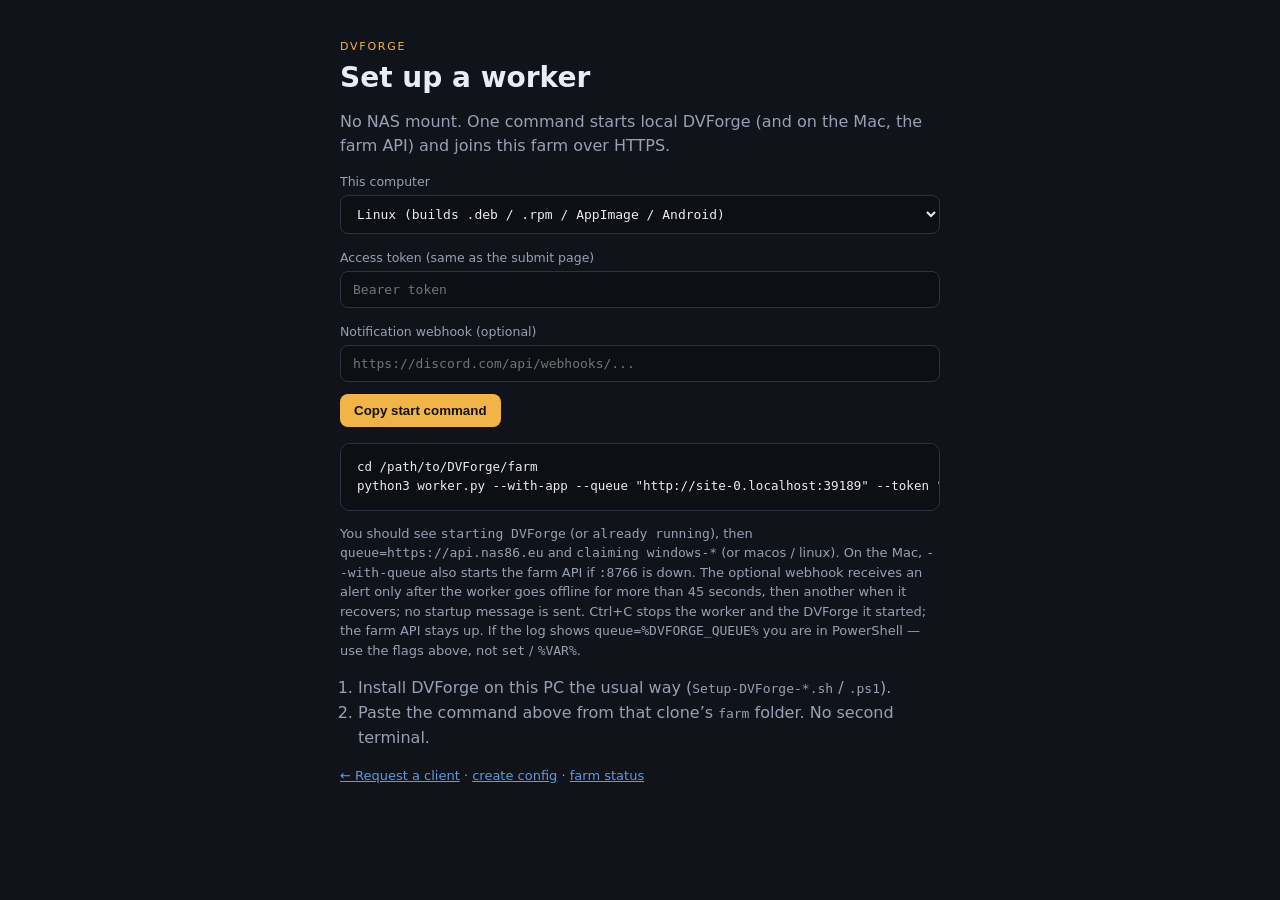
<file: farm/public/join.html>
<!DOCTYPE html>
<html lang="en">
<head>
<meta charset="UTF-8">
<meta name="viewport" content="width=device-width, initial-scale=1">
<title>DVForge — set up a worker</title>
<style>
:root {
  --bg:#10131a; --panel:#171b24; --line:#2b3342;
  --ink:#e8edf5; --dim:#97a1b3; --faint:#626d80;
  --amber:#f2b447; --steel:#5e9be0;
  --sans: system-ui,-apple-system,"Segoe UI",Roboto,sans-serif;
  --mono: ui-monospace,"SF Mono",Menlo,Consolas,monospace;
}
* { box-sizing: border-box; }
body { margin:0; min-height:100vh; background:var(--bg); color:var(--ink); font-family:var(--sans); }
.wrap { max-width: 640px; margin: 0 auto; padding: 40px 20px 80px; }
.brand { font-size:11px; letter-spacing:.16em; text-transform:uppercase; color:var(--amber); }
h1 { font-size:28px; margin:8px 0; }
.lede { color:var(--dim); line-height:1.5; }
label { display:block; font-size:12.5px; color:var(--dim); margin:16px 0 0; }
select, input {
  width:100%; margin-top:6px; padding:10px 12px; background:#0c0f14;
  border:1px solid var(--line); border-radius:8px; color:var(--ink);
  font-family:var(--mono); font-size:13px;
}
pre {
  margin-top:16px; padding:14px 16px; background:#0c0f14; border:1px solid var(--line);
  border-radius:10px; overflow:auto; font-family:var(--mono); font-size:12.5px; line-height:1.5;
}
.btn { margin-top:12px; padding:9px 14px; border:0; border-radius:8px; background:var(--amber); color:#10131a; font-weight:700; cursor:pointer; }
a { color:var(--steel); }
.hint { font-size:13px; color:var(--dim); line-height:1.5; }
ol { color:var(--dim); line-height:1.55; padding-left:18px; }
</style>
</head>
<body>
<div class="wrap">
  <div class="brand">DVForge</div>
  <h1>Set up a worker</h1>
  <p class="lede">No NAS mount. One command starts local DVForge (and on the Mac, the farm API) and joins this farm over HTTPS.</p>

  <label>This computer
    <select id="os">
      <option value="linux">Linux (builds .deb / .rpm / AppImage / Android)</option>
      <option value="windows">Windows (builds .exe / .msi)</option>
      <option value="mac">macOS (builds .dmg)</option>
    </select>
  </label>
  <label>Access token (same as the submit page)
    <input id="token" type="password" autocomplete="off" placeholder="Bearer token">
  </label>
  <label>Notification webhook (optional)
    <input id="webhook" type="url" autocomplete="off" placeholder="https://discord.com/api/webhooks/...">
  </label>
  <button class="btn" type="button" id="copy">Copy start command</button>

  <pre id="cmd"></pre>
  <p class="hint">You should see <code>starting DVForge</code> (or <code>already running</code>), then <code>queue=https://api.nas86.eu</code> and <code>claiming windows-*</code> (or macos / linux). On the Mac, <code>--with-queue</code> also starts the farm API if <code>:8766</code> is down. The optional webhook receives an alert only after the worker goes offline for more than 45 seconds, then another when it recovers; no startup message is sent. Ctrl+C stops the worker and the DVForge it started; the farm API stays up. If the log shows <code>queue=%DVFORGE_QUEUE%</code> you are in PowerShell — use the flags above, not <code>set</code> / <code>%VAR%</code>.</p>

  <ol>
    <li>Install DVForge on this PC the usual way (<code>Setup-DVForge-*.sh</code> / <code>.ps1</code>).</li>
    <li>Paste the command above from that clone’s <code>farm</code> folder. No second terminal.</li>
  </ol>
  <p class="hint"><a href="/">← Request a client</a> · <a href="/config">create config</a> · <a href="/status">farm status</a></p>
</div>
<script>
const $ = s => document.querySelector(s);
const ua = navigator.userAgent;
if (/Windows/i.test(ua)) $("#os").value = "windows";
else if (/Mac/i.test(ua)) $("#os").value = "mac";
else $("#os").value = "linux";
try { $("#token").value = sessionStorage.getItem("farmToken") || ""; } catch (e) {}

function cmd() {
  const origin = location.origin;
  const token = ($("#token").value || "").trim() || "YOUR_TOKEN";
  const webhook = ($("#webhook").value || "").trim();
  const webhookArg = webhook ? " --notification-webhook \"" + webhook + "\"" : "";
  const os = $("#os").value;
  // Pass URL/token as flags so PowerShell and cmd.exe both work
  // (`set VAR=` / `%VAR%` is cmd-only and stays literal in PowerShell).
  if (os === "windows") {
    return "cd C:\\DVForge\\farm\r\n" +
      "python worker.py --with-app --queue \"" + origin + "\" --token \"" + token + "\"" + webhookArg;
  }
  if (os === "mac") {
    return "cd /Users/venimk/DVForge/farm\n" +
      "python3 worker.py --with-app --with-queue --queue \"" + origin + "\" --token \"" + token + "\"" + webhookArg;
  }
  return "cd /path/to/DVForge/farm\n" +
    "python3 worker.py --with-app --queue \"" + origin + "\" --token \"" + token + "\"" + webhookArg;
}
function render() { $("#cmd").textContent = cmd(); }
$("#os").onchange = render;
$("#token").oninput = render;
$("#webhook").oninput = render;
render();
$("#copy").onclick = async () => {
  try { sessionStorage.setItem("farmToken", $("#token").value); } catch (e) {}
  await navigator.clipboard.writeText(cmd());
  $("#copy").textContent = "Copied";
  setTimeout(() => $("#copy").textContent = "Copy start command", 1500);
};
</script>
</body>
</html>
</file>
